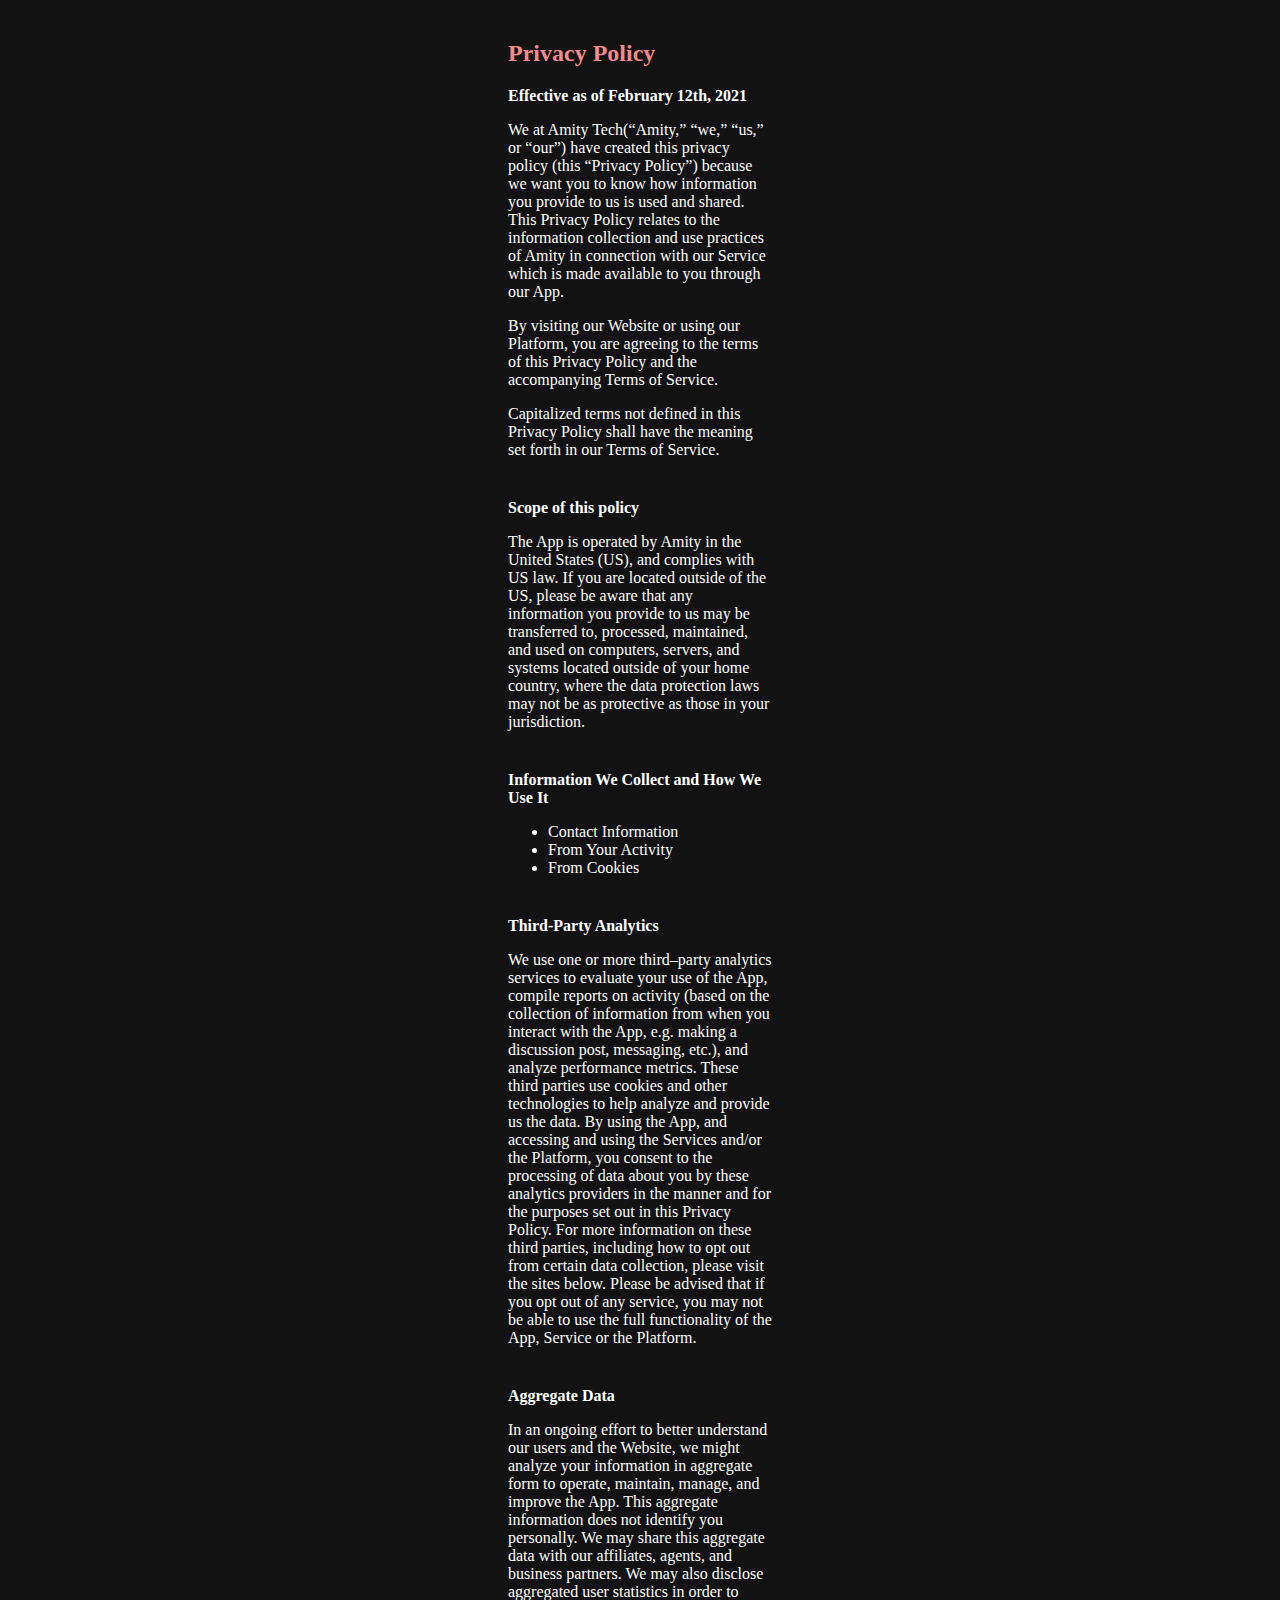
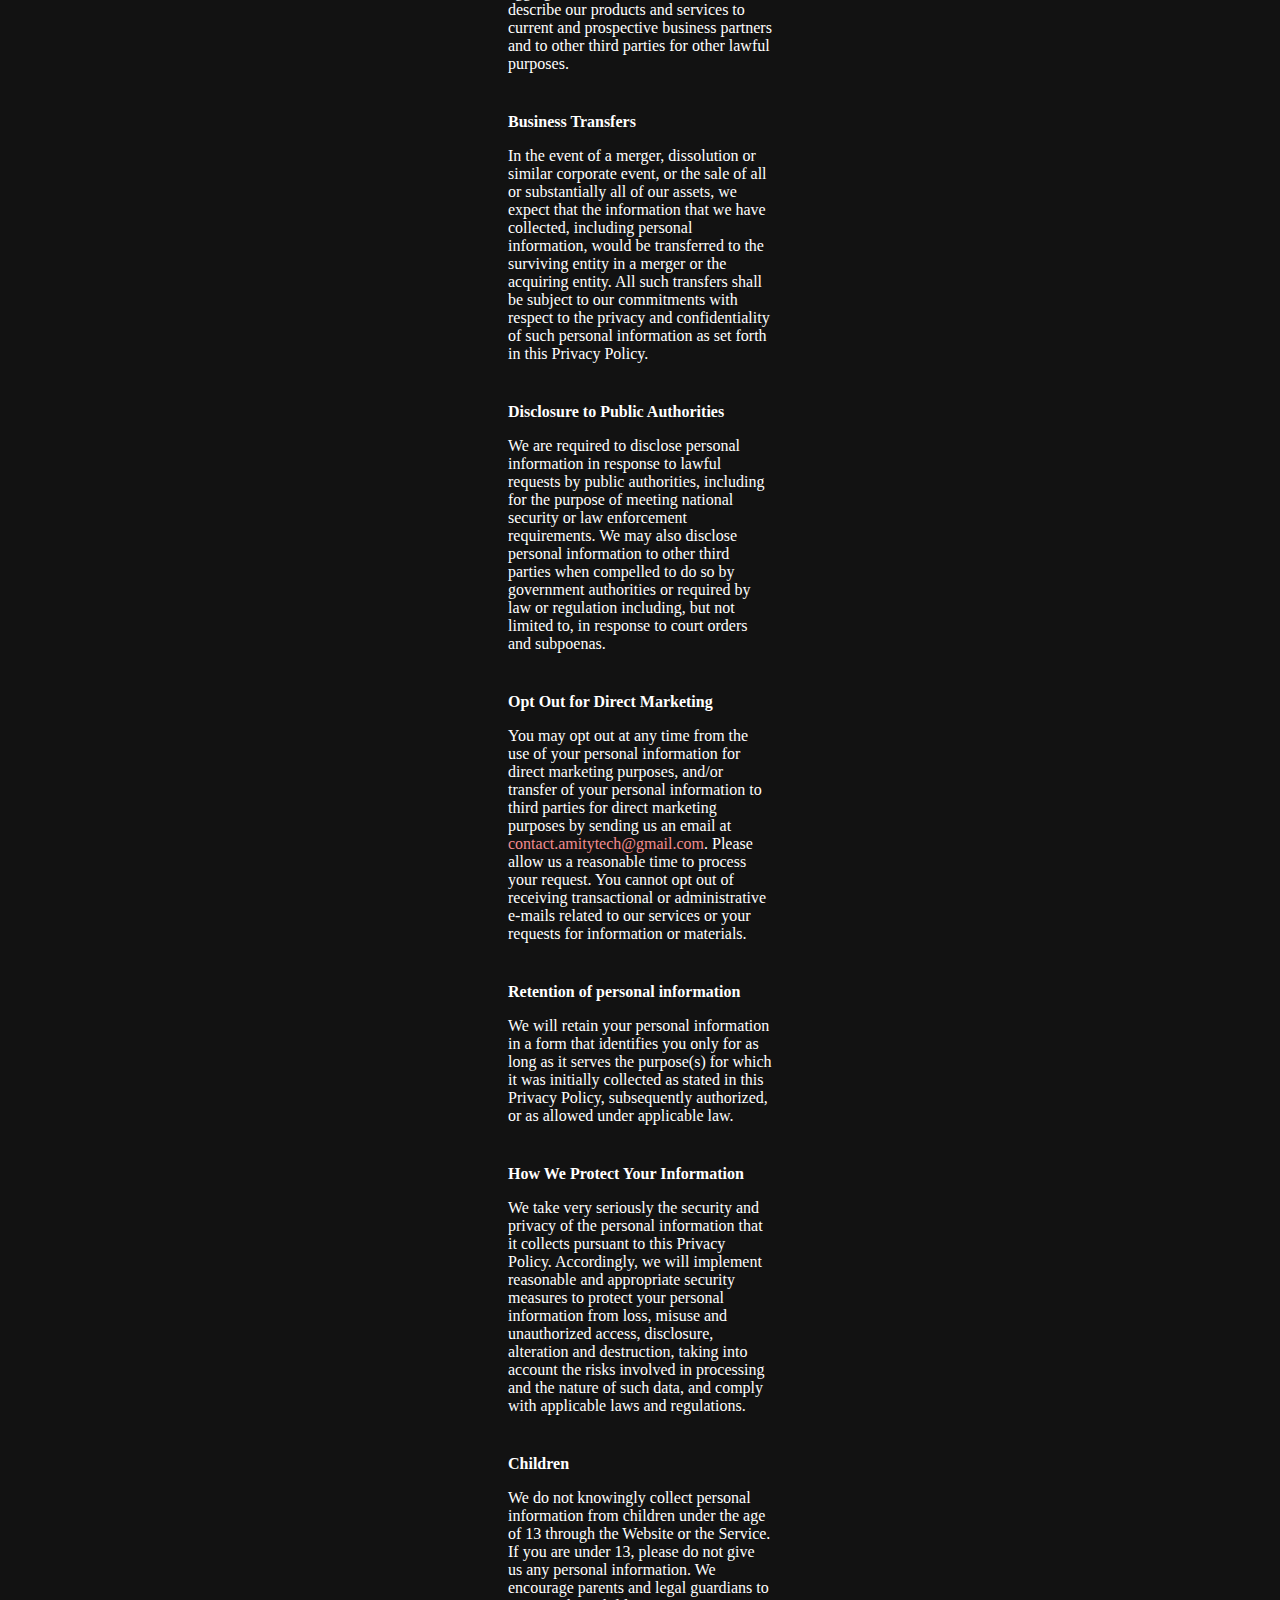
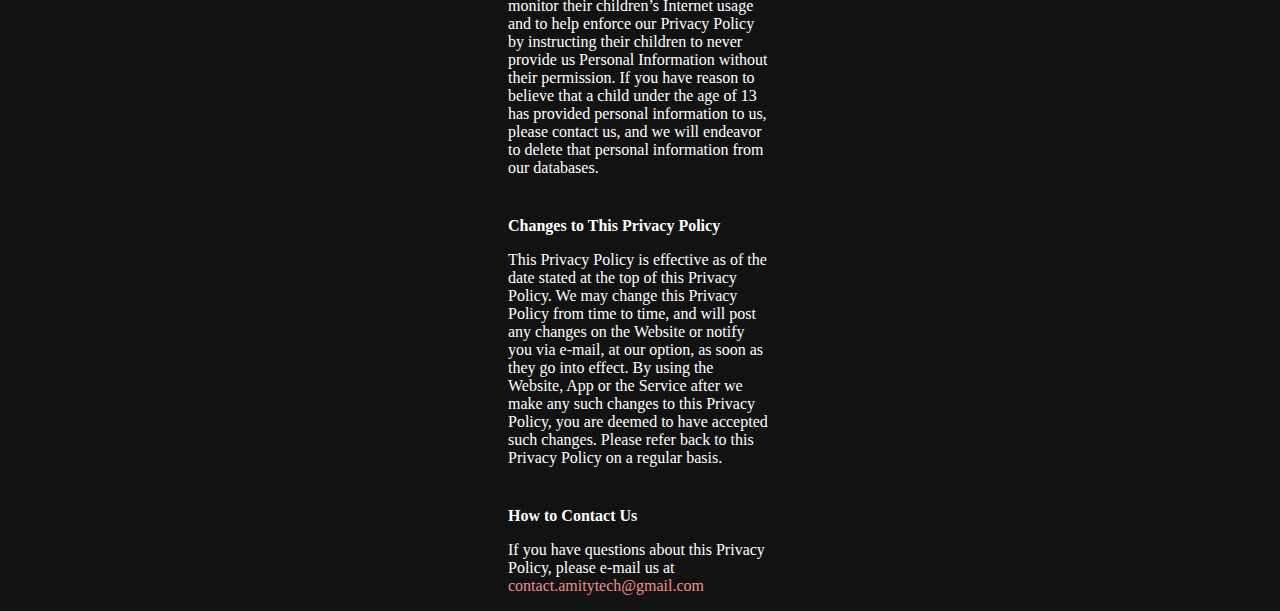
<file: cssjs/privacypolicy.html>
<!DOCTYPE html>
<html lang="en">
  <head>
    <meta charset="utf-8">
    <title>Amity</title>
  </head>

  <body>
    <link rel="stylesheet" href="privacy.css">
    <h2>Privacy Policy</h2>
    <p class="firsttitle">Effective as of February 12th, 2021<p/>

    <p>
      We at Amity Tech(“Amity,” “we,” “us,” or “our”) have created this privacy policy (this “Privacy Policy”) because we want you to know how information you provide to us is used and shared. This Privacy Policy relates to the information collection and use practices of Amity in connection with our Service which is made available to you through our App.
    </p>
    <p>
      By visiting our Website or using our Platform, you are agreeing to the terms of this Privacy Policy and the accompanying Terms of Service.
    </p>
    <p>
      Capitalized terms not defined in this Privacy Policy shall have the meaning set forth in our Terms of Service.
    </p>

    <p class="title">Scope of this policy</p>
    <p>
      The App is operated by Amity in the United States (US), and complies with US law. If you are located outside of the US, please be aware that any information you provide to us may be transferred to, processed, maintained, and used on computers, servers, and systems located outside of your home country, where the data protection laws may not be as protective as those in your jurisdiction.
    </p>

    <p class="title">Information We Collect and How We Use It</p>
    <p>
      <ul>
        <li>Contact Information</li>
        <li>From Your Activity</li>
        <li>From Cookies</li>
      </ul>

    <p class="title">Third-Party Analytics</p>
    <p>
      We use one or more third–party analytics services to evaluate your use of the App, compile reports on activity (based on the collection of information from when you interact with the App, e.g. making a discussion post, messaging, etc.), and analyze performance metrics. These third parties use cookies and other technologies to help analyze and provide us the data. By using the App, and accessing and using the Services and/or the Platform, you consent to the processing of data about you by these analytics providers in the manner and for the purposes set out in this Privacy Policy. For more information on these third parties, including how to opt out from certain data collection, please visit the sites below. Please be advised that if you opt out of any service, you may not be able to use the full functionality of the App, Service or the Platform.
    </p>

    <p class="title">Aggregate Data</p>
    <p>
      In an ongoing effort to better understand our users and the Website, we might analyze your information in aggregate form to operate, maintain, manage, and improve the App. This aggregate information does not identify you personally. We may share this aggregate data with our affiliates, agents, and business partners. We may also disclose aggregated user statistics in order to describe our products and services to current and prospective business partners and to other third parties for other lawful purposes.
    </p>

    <p class="title">Business Transfers</p>
    <p>
      In the event of a merger, dissolution or similar corporate event, or the sale of all or substantially all of our assets, we expect that the information that we have collected, including personal information, would be transferred to the surviving entity in a merger or the acquiring entity. All such transfers shall be subject to our commitments with respect to the privacy and confidentiality of such personal information as set forth in this Privacy Policy.
    </p>

    <p class="title">Disclosure to Public Authorities</p>
    <p>
      We are required to disclose personal information in response to lawful requests by public authorities, including for the purpose of meeting national security or law enforcement requirements. We may also disclose personal information to other third parties when compelled to do so by government authorities or required by law or regulation including, but not limited to, in response to court orders and subpoenas.
    </p>

    <p class="title">Opt Out for Direct Marketing</p>
    <p>
      You may opt out at any time from the use of your personal information for direct marketing purposes, and/or transfer of your personal information to third parties for direct marketing purposes by sending us an email at <a class="email" href = "mailto: contact.amitytech@gmail.com">contact.amitytech@gmail.com</a>. Please allow us a reasonable time to process your request. You cannot opt out of receiving transactional or administrative e-mails related to our services or your requests for information or materials.
    </p>

    <p class="title">Retention of personal information</p>
    <p>
      We will retain your personal information in a form that identifies you only for as long as it serves the purpose(s) for which it was initially collected as stated in this Privacy Policy, subsequently authorized, or as allowed under applicable law.
    </p>

    <p class="title">How We Protect Your Information</p>
    <p>
      We take very seriously the security and privacy of the personal information that it collects pursuant to this Privacy Policy. Accordingly, we will implement reasonable and appropriate security measures to protect your personal information from loss, misuse and unauthorized access, disclosure, alteration and destruction, taking into account the risks involved in processing and the nature of such data, and comply with applicable laws and regulations.
    </p>

    <p class="title">Children</p>
    <p>
      We do not knowingly collect personal information from children under the age of 13 through the Website or the Service. If you are under 13, please do not give us any personal information. We encourage parents and legal guardians to monitor their children’s Internet usage and to help enforce our Privacy Policy by instructing their children to never provide us Personal Information without their permission. If you have reason to believe that a child under the age of 13 has provided personal information to us, please contact us, and we will endeavor to delete that personal information from our databases.
    </p>

    <p class="title">Changes to This Privacy Policy</p>
    <p>
      This Privacy Policy is effective as of the date stated at the top of this Privacy Policy. We may change this Privacy Policy from time to time, and will post any changes on the Website or notify you via e-mail, at our option, as soon as they go into effect. By using the Website, App or the Service after we make any such changes to this Privacy Policy, you are deemed to have accepted such changes. Please refer back to this Privacy Policy on a regular basis.
    </p>

    <p class="title">How to Contact Us</p>
    <p>
      If you have questions about this Privacy Policy, please e-mail us at <a class="email" href = "mailto: contact.amitytech@gmail.com">contact.amitytech@gmail.com</a>
    </p>
  </body>

</html>
</file>
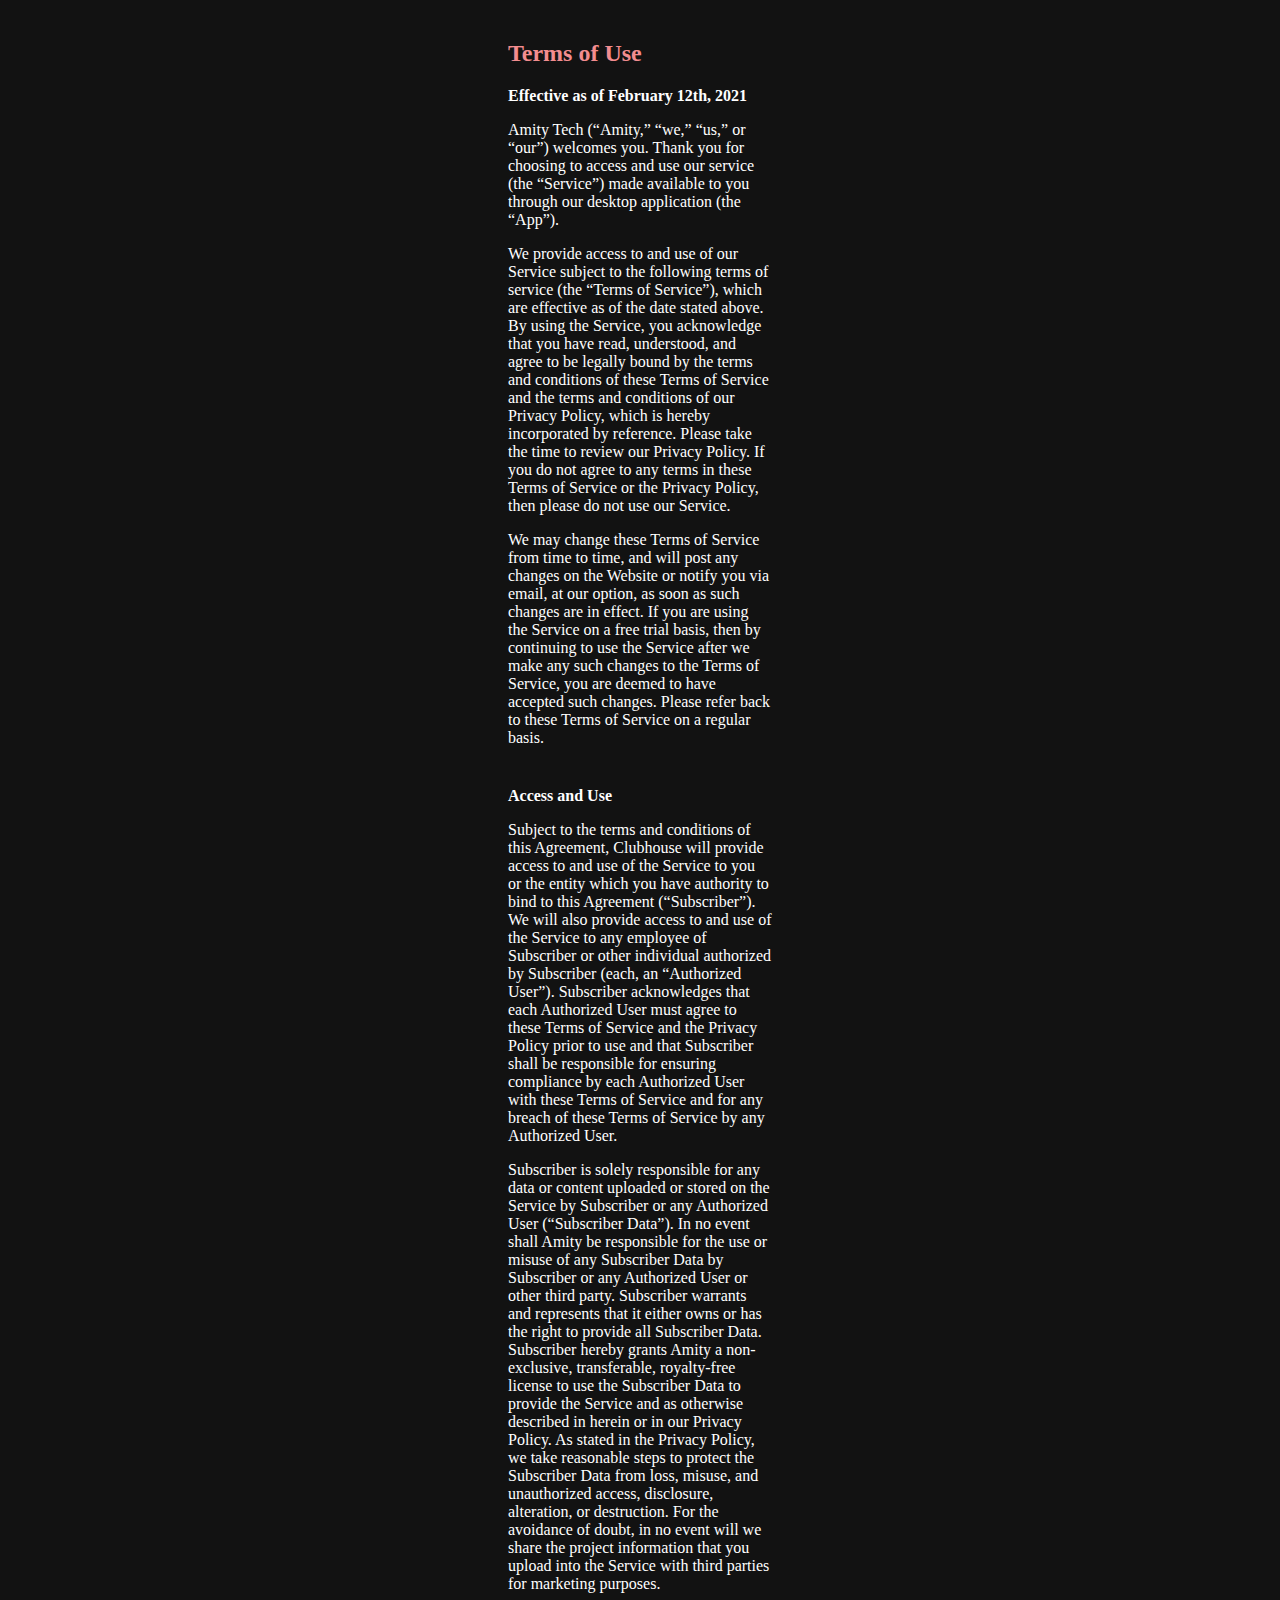
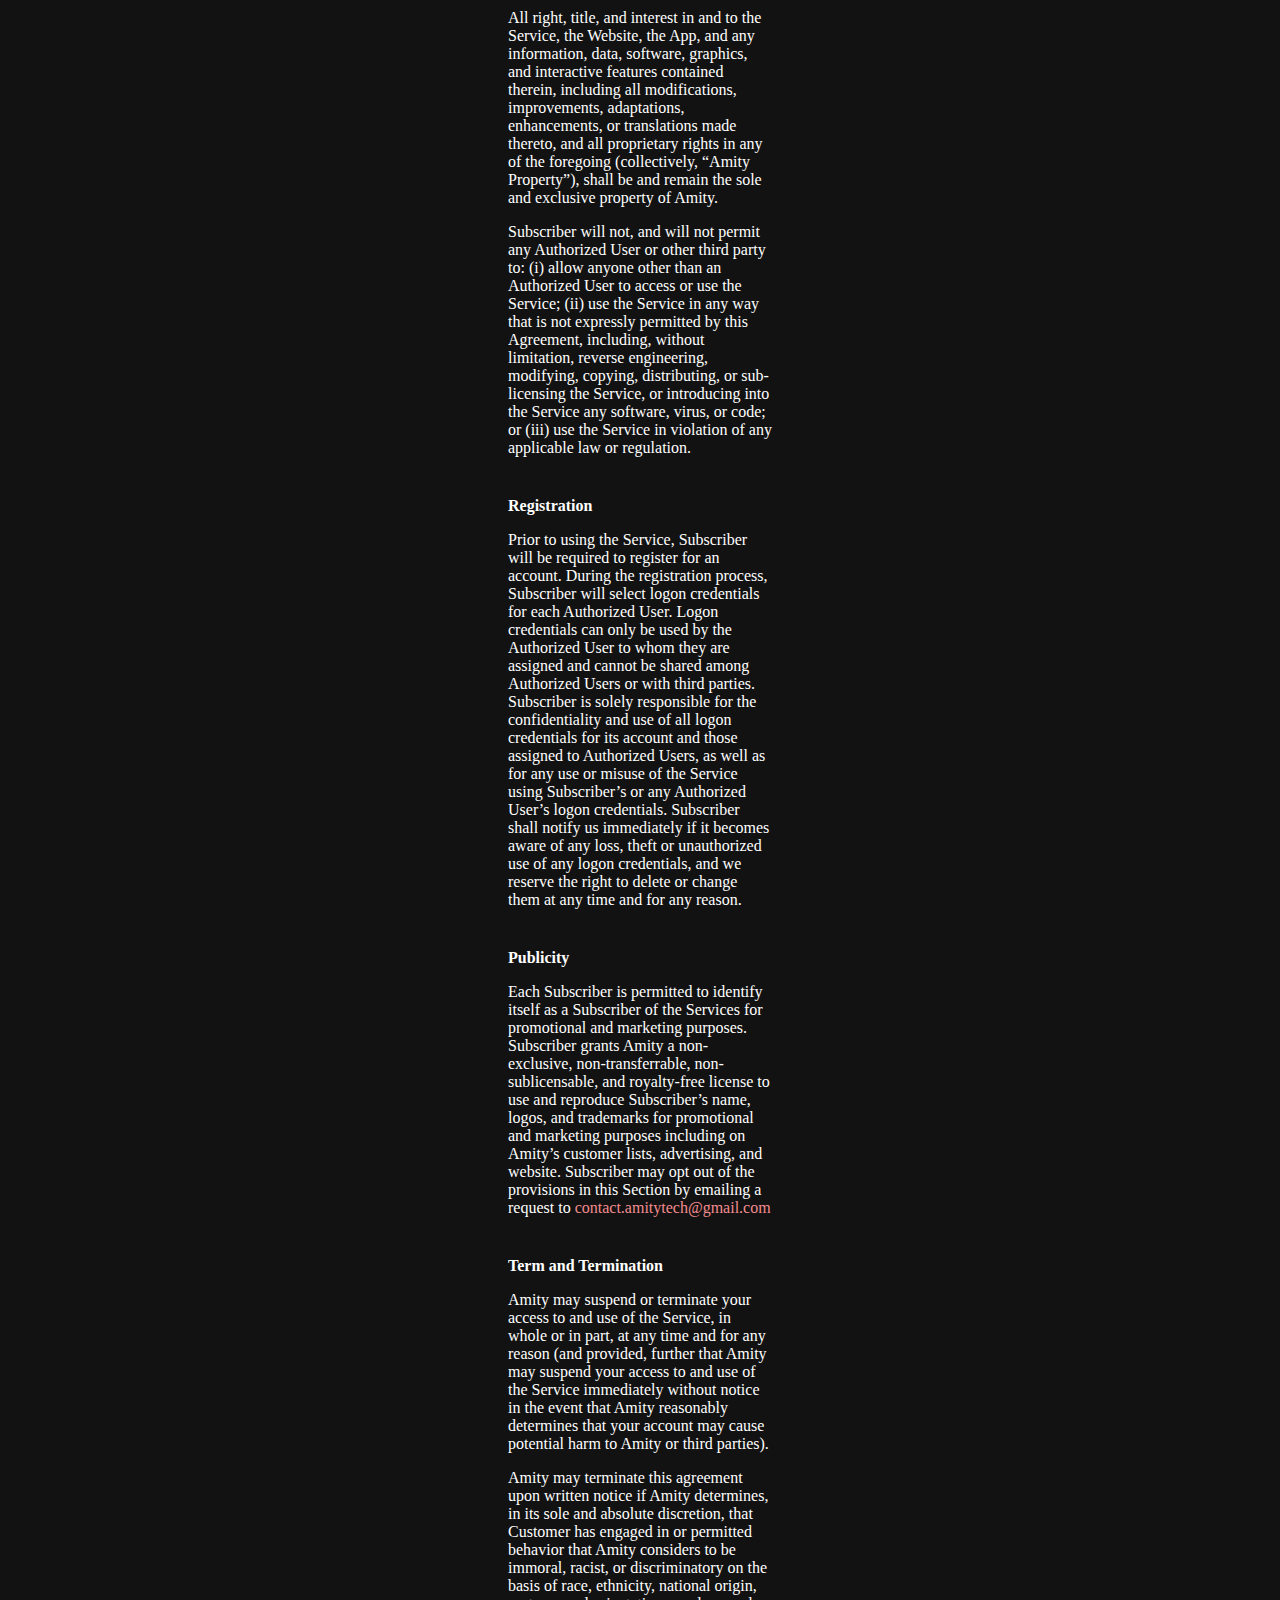
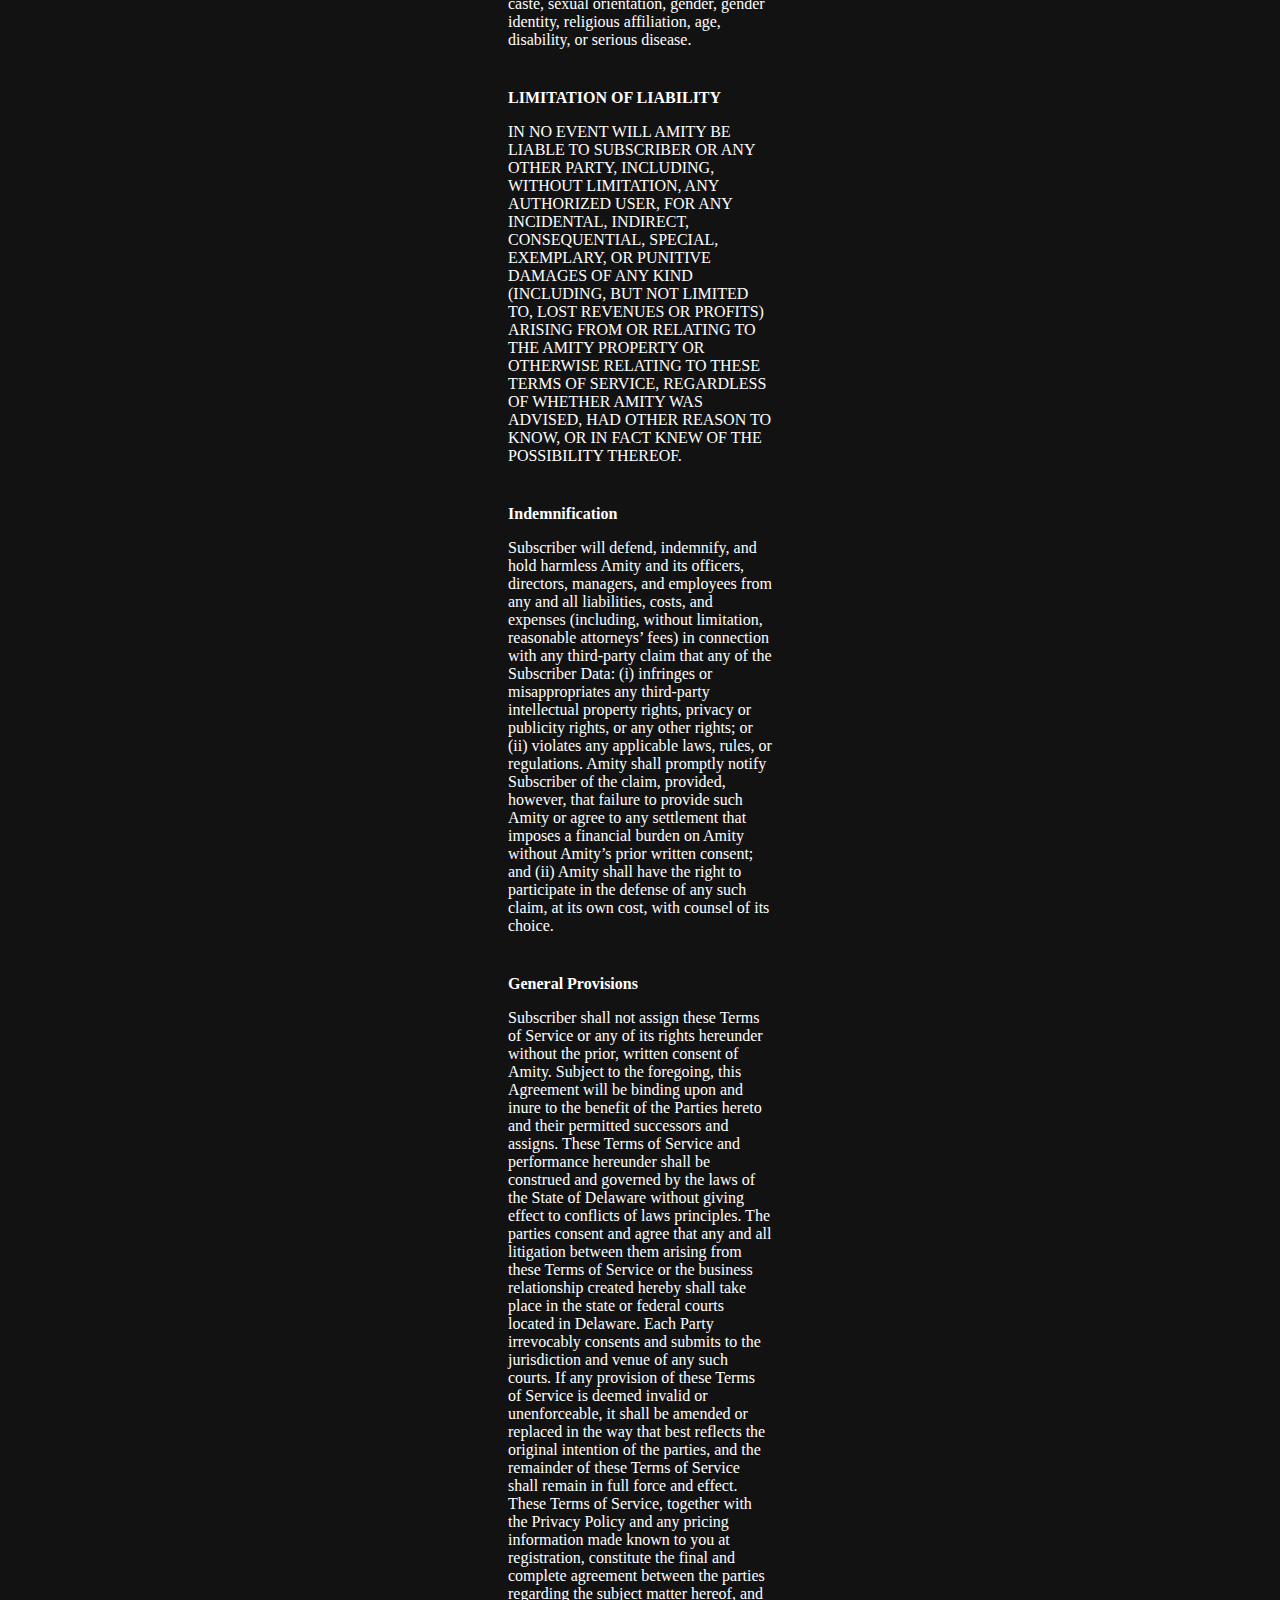
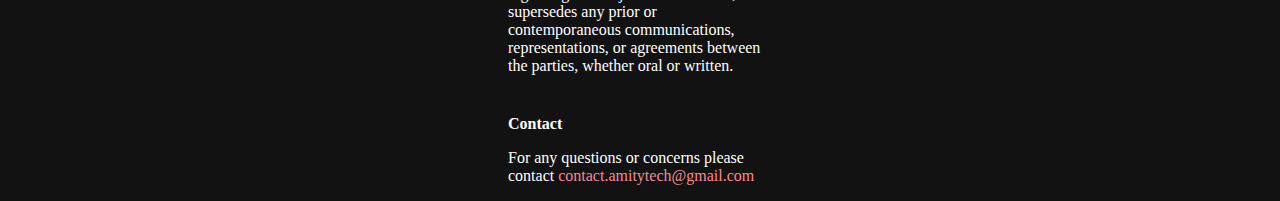
<file: cssjs/termsofuse.html>
<!DOCTYPE html>
<html lang="en">
  <head>
    <meta charset="utf-8">
    <title>Amity</title>
  </head>

  <body>
    <link rel="stylesheet" href="privacy.css">
    <h2>Terms of Use</h2>
    <p class="firsttitle">Effective as of February 12th, 2021<p/>

    <p>
      Amity Tech (“Amity,” “we,” “us,” or “our”) welcomes you. Thank you for choosing to access and use our service (the “Service”) made available to you through our desktop application (the “App”).
    </p>
    <p>
      We provide access to and use of our Service subject to the following terms of service (the “Terms of Service”), which are effective as of the date stated above. By using the Service, you acknowledge that you have read, understood, and agree to be legally bound by the terms and conditions of these Terms of Service and the terms and conditions of our Privacy Policy, which is hereby incorporated by reference. Please take the time to review our Privacy Policy. If you do not agree to any terms in these Terms of Service or the Privacy Policy, then please do not use our Service.
    </p>
    <p>
      We may change these Terms of Service from time to time, and will post any changes on the Website or notify you via email, at our option, as soon as such changes are in effect. If you are using the Service on a free trial basis, then by continuing to use the Service after we make any such changes to the Terms of Service, you are deemed to have accepted such changes. Please refer back to these Terms of Service on a regular basis.
    </p>

    <p class="title">Access and Use</p>
    <p>
      Subject to the terms and conditions of this Agreement, Clubhouse will provide access to and use of the Service to you or the entity which you have authority to bind to this Agreement (“Subscriber”). We will also provide access to and use of the Service to any employee of Subscriber or other individual authorized by Subscriber (each, an “Authorized User”). Subscriber acknowledges that each Authorized User must agree to these Terms of Service and the Privacy Policy prior to use and that Subscriber shall be responsible for ensuring compliance by each Authorized User with these Terms of Service and for any breach of these Terms of Service by any Authorized User.
    </p>
    <p>
      Subscriber is solely responsible for any data or content uploaded or stored on the Service by Subscriber or any Authorized User (“Subscriber Data”). In no event shall Amity be responsible for the use or misuse of any Subscriber Data by Subscriber or any Authorized User or other third party. Subscriber warrants and represents that it either owns or has the right to provide all Subscriber Data. Subscriber hereby grants Amity a non-exclusive, transferable, royalty-free license to use the Subscriber Data to provide the Service and as otherwise described in herein or in our Privacy Policy. As stated in the Privacy Policy, we take reasonable steps to protect the Subscriber Data from loss, misuse, and unauthorized access, disclosure, alteration, or destruction. For the avoidance of doubt, in no event will we share the project information that you upload into the Service with third parties for marketing purposes.
    </p>
      All right, title, and interest in and to the Service, the Website, the App, and any information, data, software, graphics, and interactive features contained therein, including all modifications, improvements, adaptations, enhancements, or translations made thereto, and all proprietary rights in any of the foregoing (collectively, “Amity Property”), shall be and remain the sole and exclusive property of Amity.
    <p>
      Subscriber will not, and will not permit any Authorized User or other third party to: (i) allow anyone other than an Authorized User to access or use the Service; (ii) use the Service in any way that is not expressly permitted by this Agreement, including, without limitation, reverse engineering, modifying, copying, distributing, or sub-licensing the Service, or introducing into the Service any software, virus, or code; or (iii) use the Service in violation of any applicable law or regulation.
    </p>

    <p class="title">Registration</p>
    <p>
      Prior to using the Service, Subscriber will be required to register for an account. During the registration process, Subscriber will select logon credentials for each Authorized User. Logon credentials can only be used by the Authorized User to whom they are assigned and cannot be shared among Authorized Users or with third parties. Subscriber is solely responsible for the confidentiality and use of all logon credentials for its account and those assigned to Authorized Users, as well as for any use or misuse of the Service using Subscriber’s or any Authorized User’s logon credentials. Subscriber shall notify us immediately if it becomes aware of any loss, theft or unauthorized use of any logon credentials, and we reserve the right to delete or change them at any time and for any reason.
    </p>

    <p class="title">Publicity</p>
    <p>
      Each Subscriber is permitted to identify itself as a Subscriber of the Services for promotional and marketing purposes. Subscriber grants Amity a non-exclusive, non-transferrable, non-sublicensable, and royalty-free license to use and reproduce Subscriber’s name, logos, and trademarks for promotional and marketing purposes including on Amity’s customer lists, advertising, and website. Subscriber may opt out of the provisions in this Section by emailing a request to <a class="email" href = "mailto: contact.amitytech@gmail.com">contact.amitytech@gmail.com</a>
    </p>

    <p class="title">Term and Termination</p>
    <p>
      Amity may suspend or terminate your access to and use of the Service, in whole or in part, at any time and for any reason (and provided, further that Amity may suspend your access to and use of the Service immediately without notice in the event that Amity reasonably determines that your account may cause potential harm to Amity or third parties).
    </p>
    <p>
      Amity may terminate this agreement upon written notice if Amity determines, in its sole and absolute discretion, that Customer has engaged in or permitted behavior that Amity considers to be immoral, racist, or discriminatory on the basis of race, ethnicity, national origin, caste, sexual orientation, gender, gender identity, religious affiliation, age, disability, or serious disease.
    </p>

    <p class="title">LIMITATION OF LIABILITY<p>
    <p>
      IN NO EVENT WILL AMITY BE LIABLE TO SUBSCRIBER OR ANY OTHER PARTY, INCLUDING, WITHOUT LIMITATION, ANY AUTHORIZED USER, FOR ANY INCIDENTAL, INDIRECT, CONSEQUENTIAL, SPECIAL, EXEMPLARY, OR PUNITIVE DAMAGES OF ANY KIND (INCLUDING, BUT NOT LIMITED TO, LOST REVENUES OR PROFITS) ARISING FROM OR RELATING TO THE AMITY PROPERTY OR OTHERWISE RELATING TO THESE TERMS OF SERVICE, REGARDLESS OF WHETHER AMITY WAS ADVISED, HAD OTHER REASON TO KNOW, OR IN FACT KNEW OF THE POSSIBILITY THEREOF.
    </p>

    <p class="title">Indemnification</p>
    <p>
      Subscriber will defend, indemnify, and hold harmless Amity and its officers, directors, managers, and employees from any and all liabilities, costs, and expenses (including, without limitation, reasonable attorneys’ fees) in connection with any third-party claim that any of the Subscriber Data: (i) infringes or misappropriates any third-party intellectual property rights, privacy or publicity rights, or any other rights; or (ii) violates any applicable laws, rules, or regulations. Amity shall promptly notify Subscriber of the claim, provided, however, that failure to provide such Amity or agree to any settlement that imposes a financial burden on Amity without Amity’s prior written consent; and (ii) Amity shall have the right to participate in the defense of any such claim, at its own cost, with counsel of its choice.
    </p>

    <p class="title">General Provisions</p>
    <p>
      Subscriber shall not assign these Terms of Service or any of its rights hereunder without the prior, written consent of Amity. Subject to the foregoing, this Agreement will be binding upon and inure to the benefit of the Parties hereto and their permitted successors and assigns. These Terms of Service and performance hereunder shall be construed and governed by the laws of the State of Delaware without giving effect to conflicts of laws principles. The parties consent and agree that any and all litigation between them arising from these Terms of Service or the business relationship created hereby shall take place in the state or federal courts located in Delaware. Each Party irrevocably consents and submits to the jurisdiction and venue of any such courts. If any provision of these Terms of Service is deemed invalid or unenforceable, it shall be amended or replaced in the way that best reflects the original intention of the parties, and the remainder of these Terms of Service shall remain in full force and effect. These Terms of Service, together with the Privacy Policy and any pricing information made known to you at registration, constitute the final and complete agreement between the parties regarding the subject matter hereof, and supersedes any prior or contemporaneous communications, representations, or agreements between the parties, whether oral or written.
    </p>

    <p class="title">Contact</p>
    <p>
      For any questions or concerns please contact <a class="email" href = "mailto: contact.amitytech@gmail.com">contact.amitytech@gmail.com</a>
    </p>

  </body>

</html>
</file>
<file: cssjs/privacy.css>
html {
  font-family: Gotham;
  background-color: #121212;
  color: #FFFFFF;
  font-weight: lighter;
  margin-left: 500px;
  margin-right: 500px;
}

h2 {
  margin-top: 40px;
  color: #F38C8F;
}

p.firsttitle {
  font-weight: bold;
}

p.title {
  font-weight: bold;
  margin-top: 40px;
}

.email {
  color: #F38C8F;
  text-decoration: none;
}
</file>
